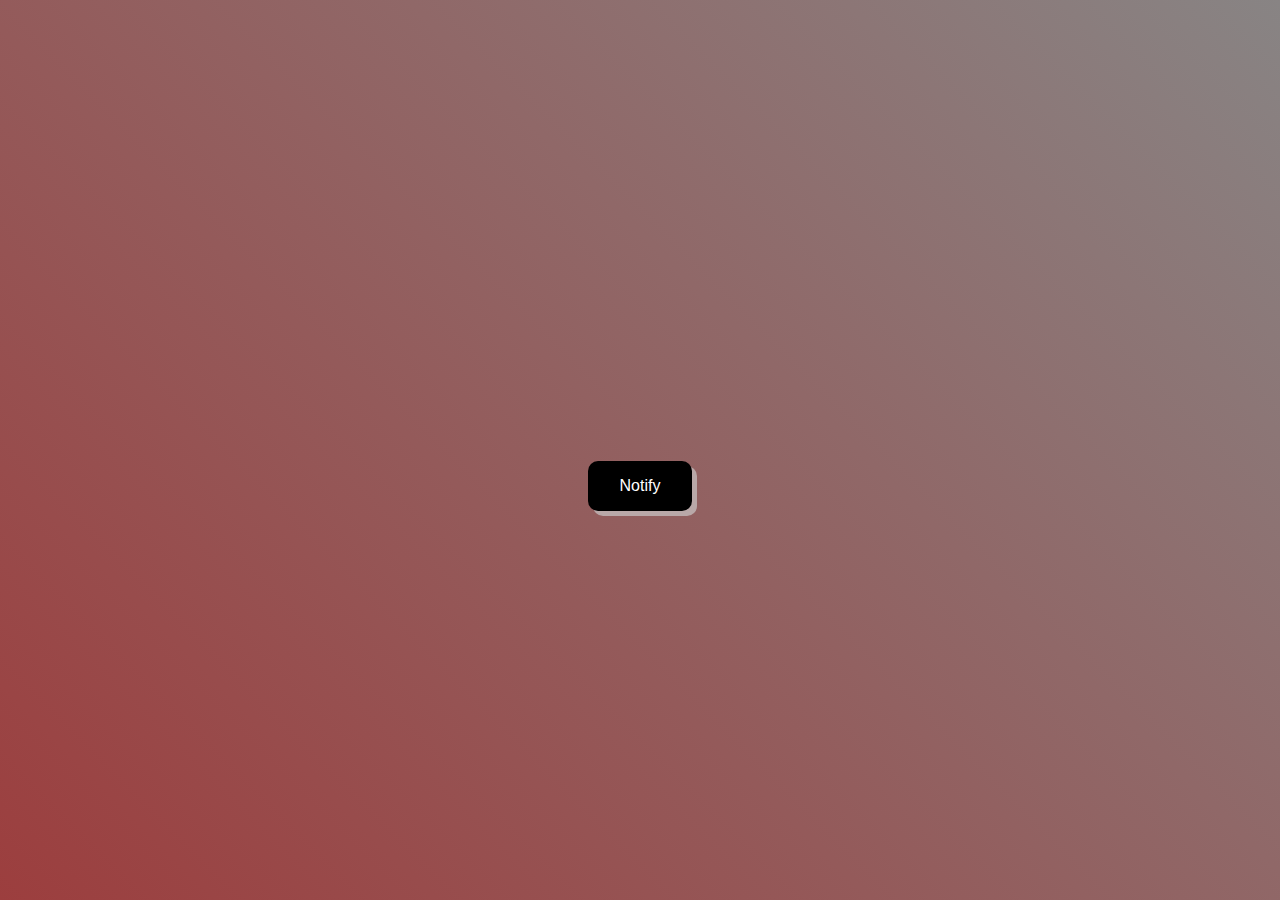
<file: Project2/index.html>
<!DOCTYPE html>
<html lang="en">
<head>
    <meta charset="UTF-8">
    <meta name="viewport" content="width=device-width, initial-scale=1.0">
    <title>Document</title>
    <link rel="stylesheet" href="./Style/style.css">
    <link rel="stylesheet" href="https://cdnjs.cloudflare.com/ajax/libs/font-awesome/6.5.1/css/all.min.css" integrity="sha512-DTOQO9RWCH3ppGqcWaEA1BIZOC6xxalwEsw9c2QQeAIftl+Vegovlnee1c9QX4TctnWMn13TZye+giMm8e2LwA==" crossorigin="anonymous" referrerpolicy="no-referrer" />
</head>
<body>
    <div class="container" id="_container">
        <div class="notification" id="_notification"></div>
        <button type="button" class="button" id="_button">Notify</button>   
    </div>
    
    <script src="./JS/function.js"></script>
    
</body>
</html>
</file>
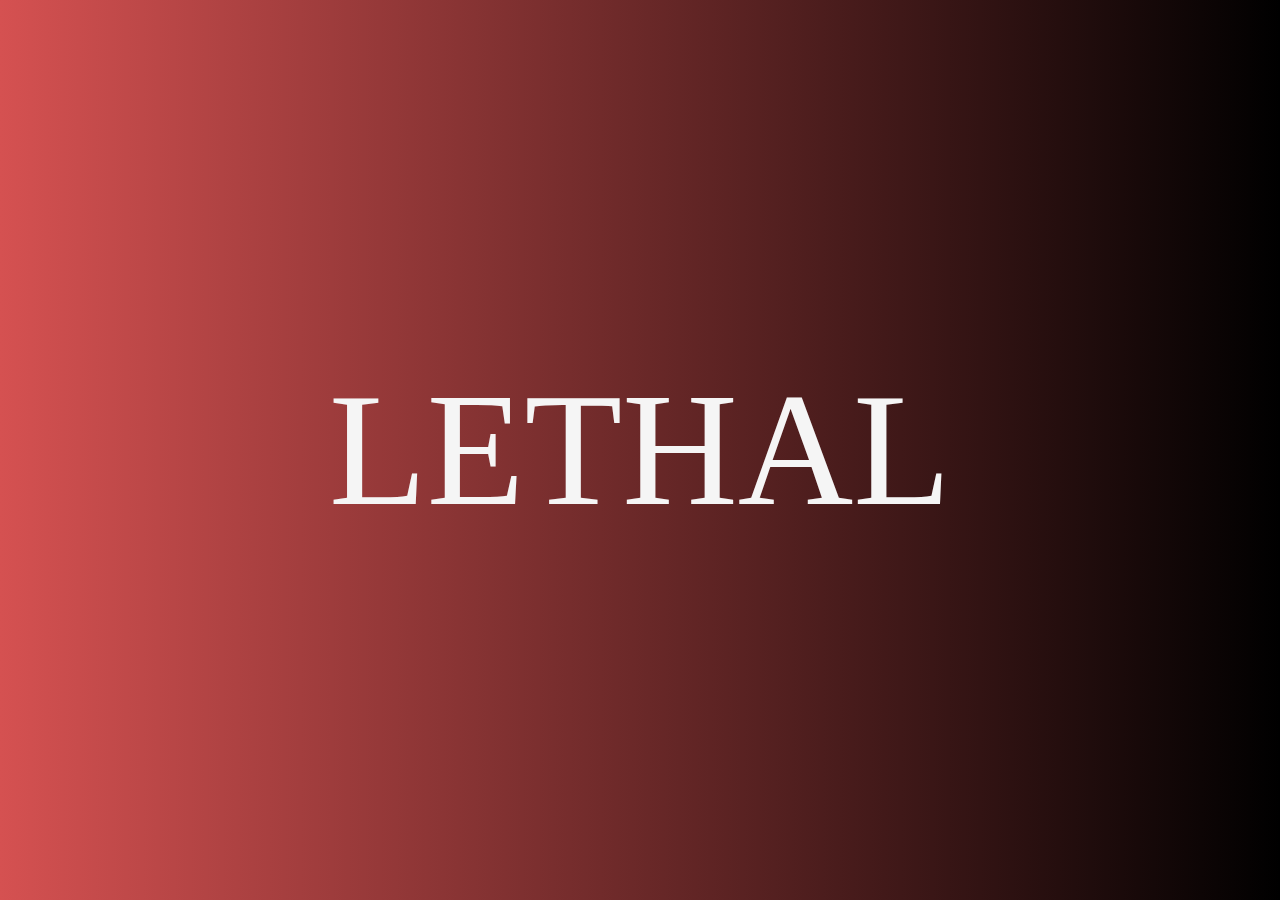
<file: Project3/index.html>
<!DOCTYPE html>
<html lang="en">
<head>
    <meta charset="UTF-8">
    <meta name="viewport" content="width=device-width, initial-scale=1.0">
    <title>Illumination effect</title>
    <link rel="stylesheet" href="./Style/style.css">
</head>
<body>
    <div class="container">
        <div class="word">LETHAL</div>
    </div> 

    <span class="illumination"></span>
    <script src="./JS/script.js"></script>
</body>
</html>
</file>
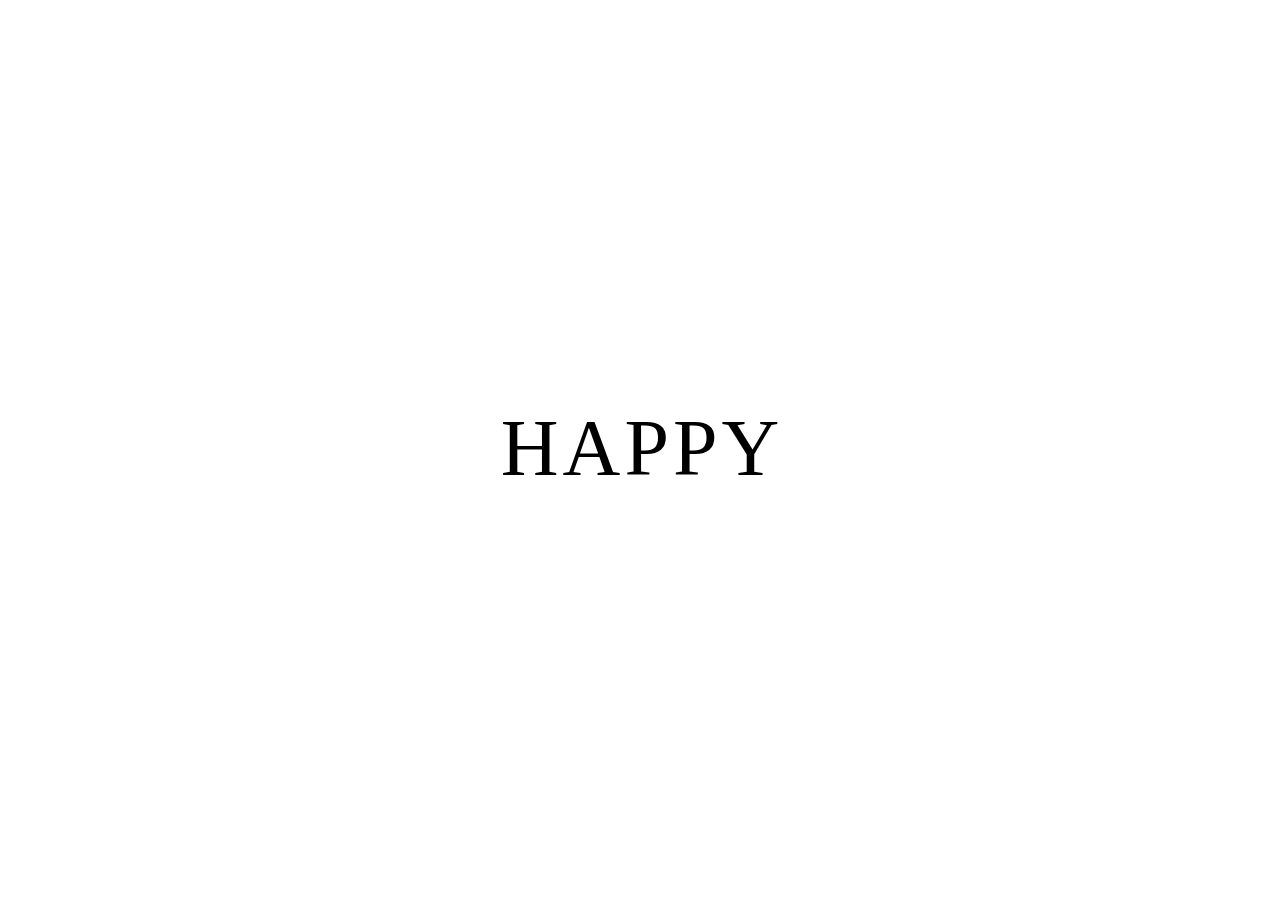
<file: Project4/index.html>
<!DOCTYPE html>
<html lang="en">
<head>
    <meta charset="UTF-8">
    <meta name="viewport" content="width=device-width, initial-scale=1.0">
    <title>Document</title>
    <link rel="stylesheet" href="./Style/style.css">
</head>
<body>
    <div class="letters" id="_letters">
        <span class="letter" id="_letter">H</span>
        <span class="letter" id="_letter">A</span>
        <span class="letter" id="_letter">P</span>
        <span class="letter" id="_letter">P</span>
        <span class="letter" id="_letter">Y</span>
    </div>
    <script src="./JS/function.js"></script>
    
</body>
</html>
</file>
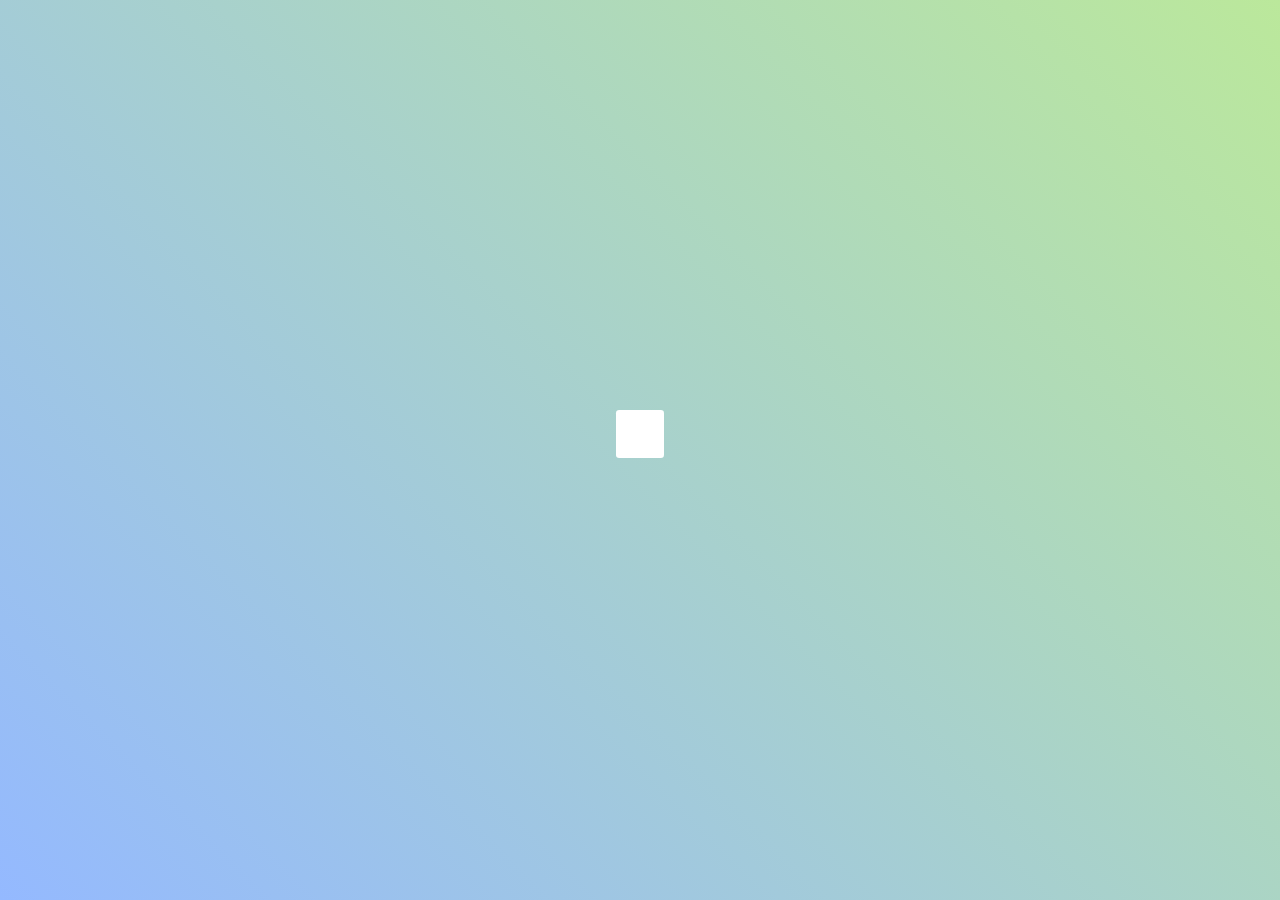
<file: Project5/index.html>
<!DOCTYPE html>
<html lang="en">
<head>
    <meta charset="UTF-8">
    <meta name="viewport" content="width=device-width, initial-scale=1.0">
    <title>SEARCH</title>
    <link rel="stylesheet" href="./Style/style.css">
    <link rel="stylesheet" href="https://cdnjs.cloudflare.com/ajax/libs/font-awesome/6.5.1/css/all.min.css" integrity="sha512-DTOQO9RWCH3ppGqcWaEA1BIZOC6xxalwEsw9c2QQeAIftl+Vegovlnee1c9QX4TctnWMn13TZye+giMm8e2LwA==" crossorigin="anonymous" referrerpolicy="no-referrer" />
</head>
<body>
    
    <div class="container" id="_container">
        <input type="text" name="" id="_search" class="search" placeholder="Type to Search" aria-label="">
        <button type="button" id="_button">
            <i class="fas fa-search fa-2x" id="_searchIcon" ></i>
            <i class="fas fa-times" id="_closeIcon"></i>
        </button>
    </div>
    
    <script src="./JS/script.js"></script>
</body>
</html>
</file>
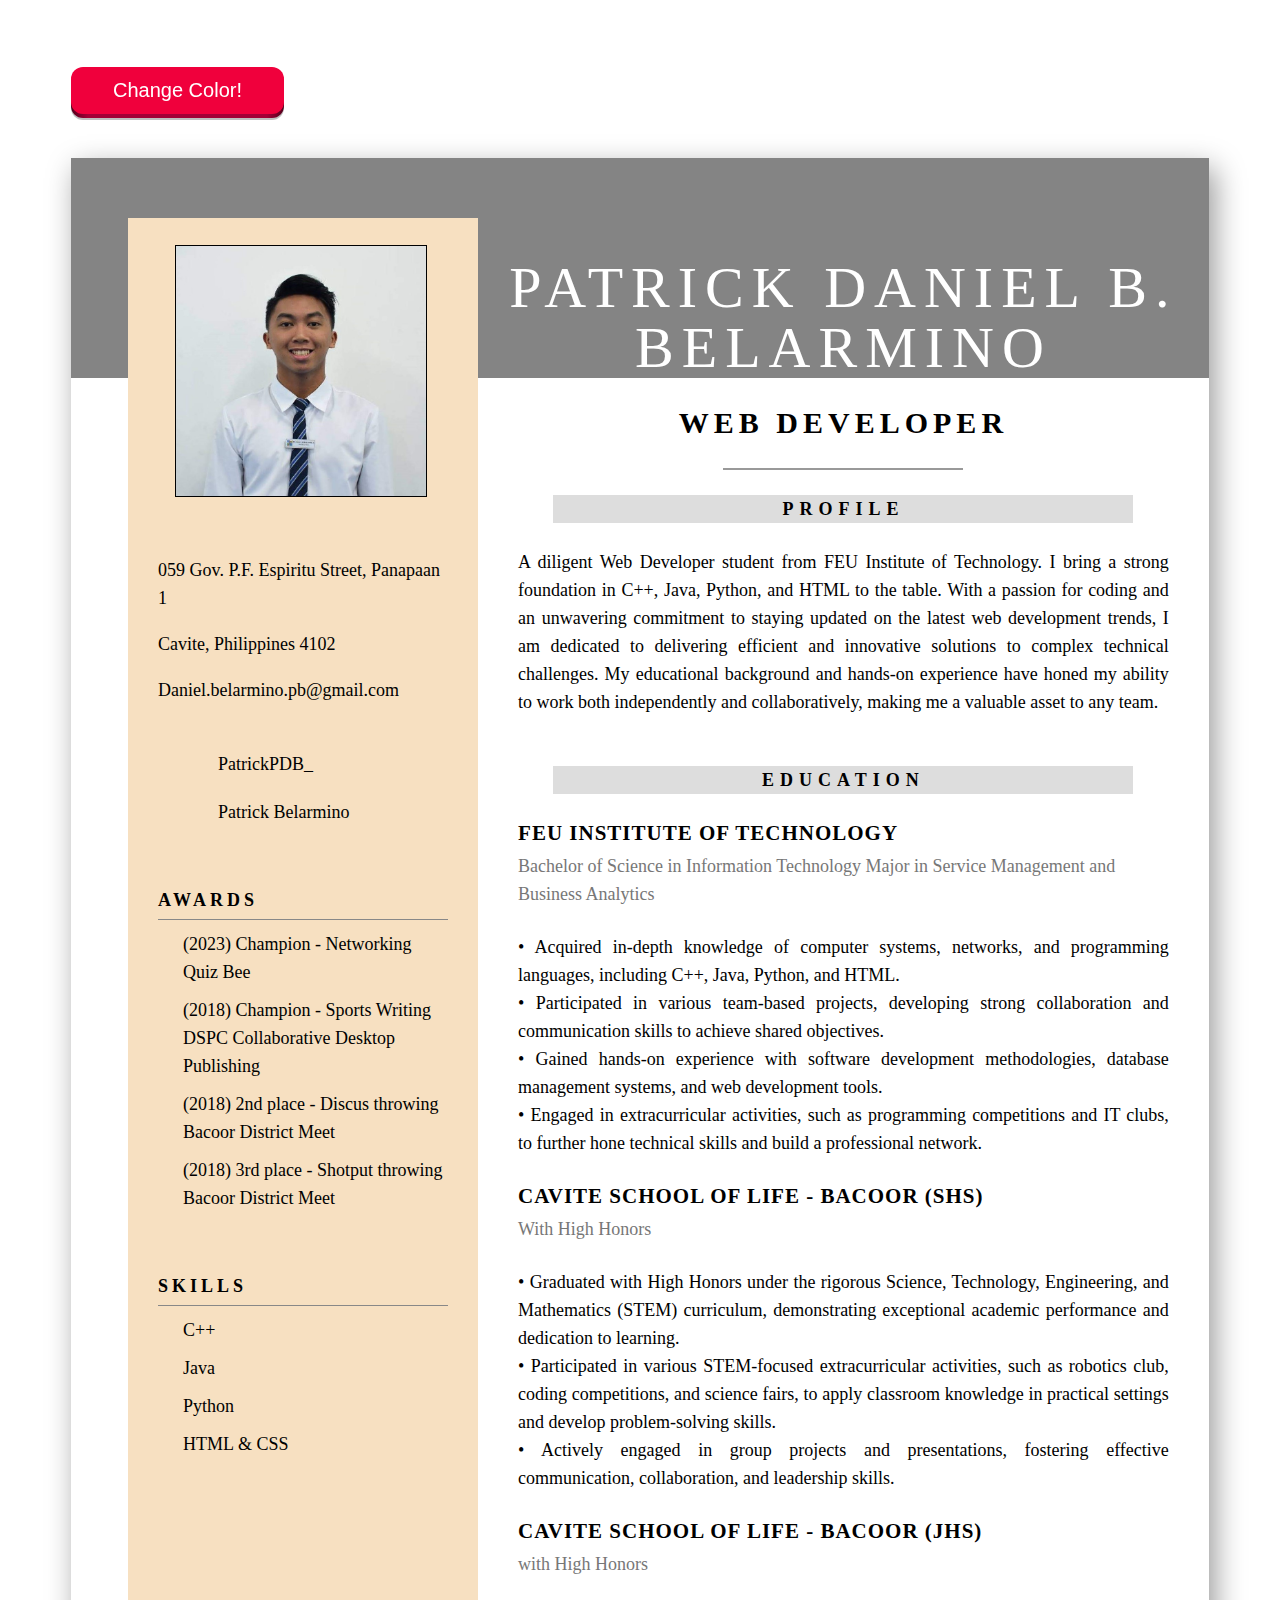
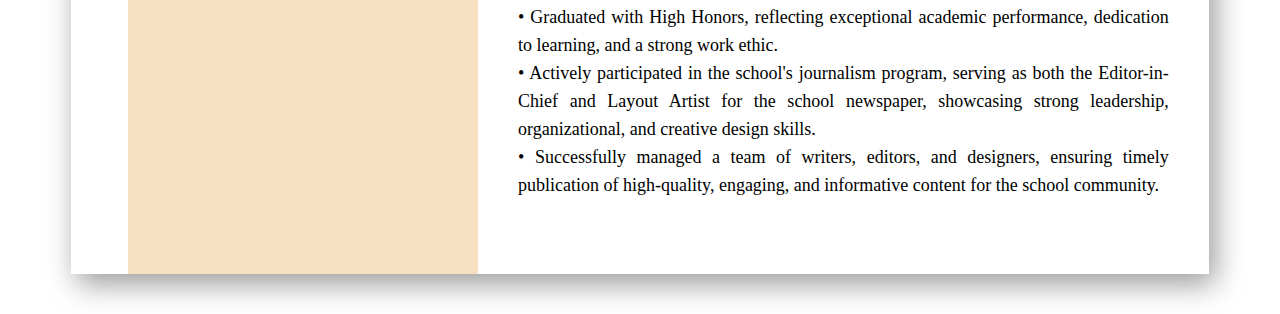
<file: Project6/index.html>
<!DOCTYPE html>
<html lang="en" >
<head>
  <meta charset="UTF-8">
  <title>Change Color - Resume</title>
  <link rel="stylesheet" href="./Style/style.css">
</head>
<body>
    
    <button id="button-82-pushable" role="button" onclick="changeBackgroundColor()">
        <span class="button-82-shadow"></span>
        <span class="button-82-edge"></span>
        <span class="button-82-front text">
        Change Color!
        </span>
    </button>

    <div class="pb page">
        <div class="pb top-bar">
            <div class="caps name"><div class="abs-center">PATRICK DANIEL B. BELARMINO</div></div>
        </div>
        <div class="side-bar">
            <div class="mugshot">
                <img src="./Assets/pic.jpg" class="responsive-image">
            </div>
            <p>059 Gov. P.F. Espiritu Street, Panapaan 1</p>
            <p>Cavite, Philippines 4102</p>
            <p>Daniel.belarmino.pb@gmail.com</p><br>
            <p class="pb social twitter">PatrickPDB_</p>
            <p class="pb social linked-in">Patrick Belarmino</p>
            <p class="pb caps side-header">Awards</p>
            <p class="pb list-thing">(2023) Champion - Networking Quiz Bee</p>
            <p class="pb list-thing">(2018) Champion - Sports Writing DSPC Collaborative Desktop Publishing</p>
            <p class="pb list-thing">(2018) 2nd place - Discus throwing Bacoor District Meet</p>
            <p class="pb list-thing">(2018) 3rd place - Shotput throwing Bacoor District Meet</p>
            <p class="pb caps side-header">Skills</p>
            <p class="pb list-thing">C++</p>
            <p class="pb list-thing">Java</p>
            <p class="pb list-thing">Python</p>
            <p class="pb list-thing">HTML & CSS</p>
        </div>
        <div class="pb content-container">
            <h2 class="pb caps title">Web Developer</h2>
            <div class="pb separator"></div>
            <div class="pb caps greyed">Profile</div>
            <p class="long-margin">A diligent Web Developer student from FEU Institute of Technology. I bring a strong foundation in C++, Java, Python, and HTML to the table. With a passion for coding and an unwavering commitment to staying updated on the latest web development trends, I am dedicated to delivering efficient and innovative solutions to complex technical challenges. My educational background and hands-on experience have honed my ability to work both independently and collaboratively, making me a valuable asset to any team. </p>
            <div class="pb caps greyed">Education</div>

            <h3>FEU INSTITUTE OF TECHNOLOGY</h3>
            <p class="light">Bachelor of Science in Information Technology Major in Service Management and Business Analytics</p>
            <p class="justified">
                • Acquired in-depth knowledge of computer systems, networks, and programming languages, including C++, Java, Python, and HTML. <br>
                • Participated in various team-based projects, developing strong collaboration and communication skills to achieve shared objectives. <br>
                • Gained hands-on experience with software development methodologies, database management systems, and web development tools. <br>
                • Engaged in extracurricular activities, such as programming competitions and IT clubs, to further hone technical skills and build a professional network. <br> 
            </p>
            
            <h3>CAVITE SCHOOL OF LIFE - BACOOR (SHS)</h3>
            <p class="light">With High Honors</p>
            <p class="justified">
                • Graduated with High Honors under the rigorous Science, Technology, Engineering, and Mathematics (STEM) curriculum, demonstrating exceptional academic performance and dedication to learning. <br>
                • Participated in various STEM-focused extracurricular activities, such as robotics club, coding competitions, and science fairs, to apply classroom knowledge in practical settings and develop problem-solving skills. <br>
                • Actively engaged in group projects and presentations, fostering effective communication, collaboration, and leadership skills. <br>    
            </p>
            
            <h3>CAVITE SCHOOL OF LIFE - BACOOR (JHS)</h3>
            <p class="light">with High Honors</p>
            <p class="justified">
                • Graduated with High Honors, reflecting exceptional academic performance, dedication to learning, and a strong work ethic. <br>
                • Actively participated in the school's journalism program, serving as both the Editor-in-Chief and Layout Artist for the school newspaper, showcasing strong leadership, organizational, and creative design skills. <br>
                • Successfully managed a team of writers, editors, and designers, ensuring timely publication of high-quality, engaging, and informative content for the school community. <br>
            </p>
        </div>
    </div>
    <script src="./js/script.js"></script>
</body>
</html>
</file>
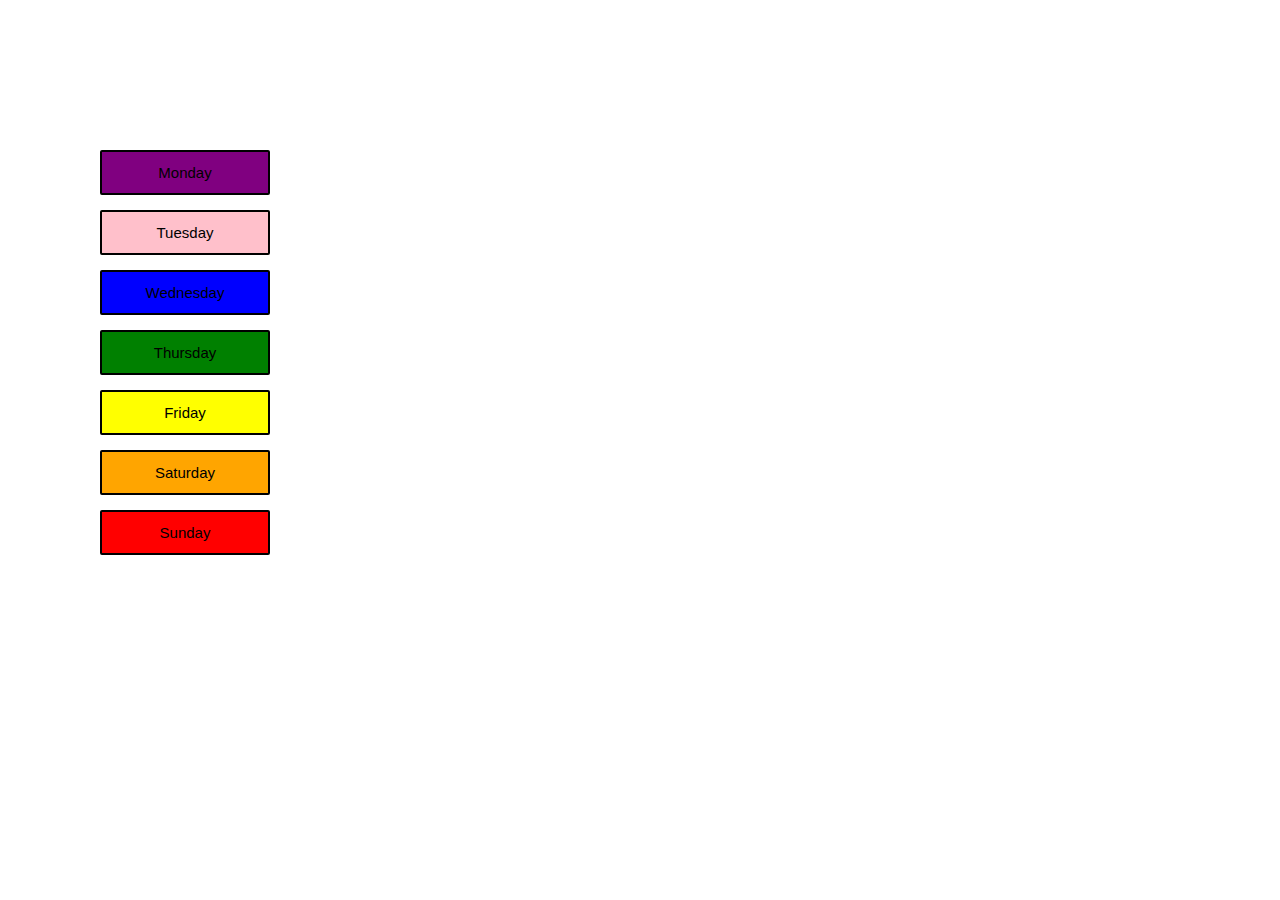
<file: Project7/index.html>
<!DOCTYPE html>
<html lang="en">
<head>
    <meta charset="UTF-8">
    <meta name="viewport" content="width=device-width, initial-scale=1.0">
    <title>TSA2 - Chipi Chipi ni Yasmin</title>
    <link rel="stylesheet" href="./Style/style.css">
</head>
<body>

    <div class="container">
        <div class="left">
            <button id="mon" class="day-button monday">Monday</button>
            <button id="tue" class="day-button tuesday">Tuesday</button>
            <button id="wed" class="day-button wednesday">Wednesday</button>
            <button id="thu" class="day-button thursday">Thursday</button>
            <button id="fri" class="day-button friday">Friday</button>
            <button id="sat" class="day-button saturday">Saturday</button>
            <button id="sun" class="day-button sunday">Sunday</button>

        </div>
        <div class="right">
            <div id="mon-square"></div>
            <div id="tue-square"></div>
            <div id="wed-square"></div>
            <div id="thu-square"></div>
            <div id="fri-square"></div>
            <div id="sat-square"></div>
            <div id="sun-square"></div>
        </div>
    </div>

    <script src="./JS/script.js"></script>

</body>
</html>
</file>
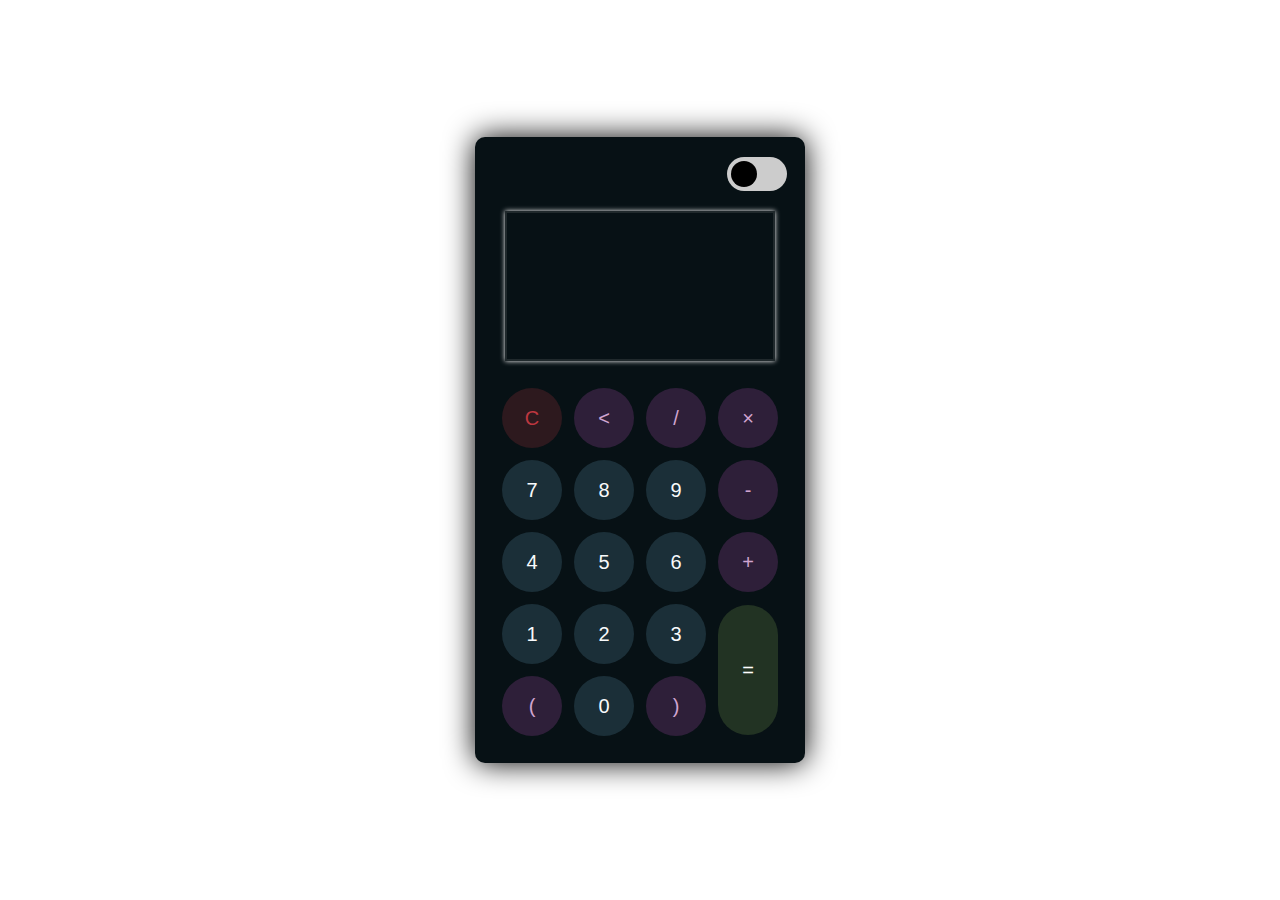
<file: Project8/index.html>
<!DOCTYPE html>
<html lang="en">
<head>
    <meta charset="UTF-8">
    <meta http-equiv="X-UA-Compatible" content="IE=edge">
    <meta name="viewport" content="width=device-width, initial-scale=1.0">
    <link rel="stylesheet" href="./Style/style.css">
    <title>TSA3 - BELARMINO</title>
</head>

<body>

    <div class="container">
        <div class="calculator dark">
            
            <label class="switch">
                <input type="checkbox" id="themeSwitch">
                <span class="slider"></span>
            </label>
              

            <div class="display-screen">
                <div id="display"></div>
            </div>

            <div class="buttons">

                <table>
                    <tr>
                        <td><button class="btn-operator" id="clear">C</button></td>
                        <td><button class="btn-operator" id="backspace"><</button></td>
                        <td><button class="btn-operator" id="/">/</button></td>
                        <td><button class="btn-operator" id="*">&times;</button></td>
                    </tr>
                    <tr>
                        <td><button class="btn-number" id="7">7</button></td>
                        <td><button class="btn-number" id="8">8</button></td>
                        <td><button class="btn-number" id="9">9</button></td>
                        <td><button class="btn-operator" id="-">-</button></td>
                    </tr>
                    <tr>
                        <td><button class="btn-number" id="4">4</button></td>
                        <td><button class="btn-number" id="5">5</button></td>
                        <td><button class="btn-number" id="6">6</button></td>
                        <td><button class="btn-operator" id="+">+</button></td>
                    </tr>
                    <tr>
                        <td><button class="btn-number" id="1">1</button></td>
                        <td><button class="btn-number" id="2">2</button></td>
                        <td><button class="btn-number" id="3">3</button></td>
                        <td rowspan="2"><button class="btn-equal" id="equal">=</button></td>
                    </tr>
                    <tr>
                        <td><button class="btn-operator" id="(">(</button></td>
                        <td><button class="btn-number" id="0">0</button></td>
                        <td><button class="btn-operator" id=")">)</button></td>
                    </tr>
                </table>

            </div>

        </div>

    </div>

    <script src="./JS/script.js"></script>

</body>
</html>
</file>
<file: Project2/Style/style.css>
*{
    margin: 0;
    padding: 0;
    box-sizing: border-box;
}

body{
    display:flex;
    justify-content: center;
    align-items: center;
    min-height: 100vh;
    background: linear-gradient(45deg, #9c3e3e, #888484);
}

.container{
    display: flex;
    justify-content: center;
    align-items: center;
    flex-direction: column;
}

.button{
    cursor: pointer;
    border: none;
    outline: none;
    background: black;
    font-size: 1rem;
    color: white;
    margin: 1rem;
    padding: 1rem 2rem;
    box-shadow: 5px 5px 0 rgb(185, 168, 168);
    z-index: 1;
    transition: 0.5s;
    text-align: center;
    border-radius: 10px;

    &:active{
        transform: translate(5%, 5%);
        box-shadow: 0px 0px 0 rgb(0, 0, 0);
    }
}

.notification{
    width: 10px;
    display: flex;
    justify-content: center;
    align-items: center;
    height: inherit;
    position: relative;
    color: transparent;

    &::after{
        width: 20px;
        height: 20px;
        border-radius: 50%;
        content: attr(data-count);
        color: white;
        display: flex;
        justify-content: center;
        align-items: center;
        background-color: crimson;
        position: absolute;
        top: -5px;
        right: -5px;
        transition: 0.3s;
        opacity: 0;
        transform: scale(.5);
    }

    &::before{
        content: "\f0f3";
        font-family: "font awesome 5 free";
        display: block;
        color: black;
        font-size: 3rem;
        margin-bottom: 1rem;
    }

    &.count::after{
        opacity: 1;
        transform: scale(1);
    }

    &.notify::before{
        animation: bell 1s ease-in-out;

    }
}

@keyframes bell {
    0%{
        transform: rotate(0deg);
    }
    25%{
        transform: rotate(15deg);
    }
    50%{
        transform: rotate(-15deg);
    }
    75%{
        transform: rotate(15deg);
    }
    100%{
        transform: rotate(0deg);
    }
}
</file>
<file: Project3/Style/style.css>
*{
    margin: 0;
    padding: 0;
    box-sizing: border-box;

}

.container {
    display: flex;
    justify-content: center;
    align-items: center;
    min-height: 100vh;
    background: linear-gradient(to right, rgb(213, 81, 81), black);
    position: relative;

    .word {
        color: whitesmoke;
        font-size: 10rem;
        cursor: none;
    }
}

.illumination {
    width: 100%;
    height: 100%;
    position: fixed;
    top: 0;
    left: 0;
    pointer-events: none;
    background: url('https://media.thenerdstash.com/wp-content/uploads/2023/11/Lethal-Company-Starter-Guide.jpg') no-repeat center center/cover; /* Replace 'your-image-url' with your image link */
    mask-image: radial-gradient(
        circle at var(--x) var(--y),
        transparent -5%,
        rgb(0, 0, 0) 20%
    );
}
</file>
<file: Project4/Style/style.css>
*{
    margin: 0;
    padding: 0;
    box-sizing: border-box;
}


body {
    display: flex;
    justify-content: center;
    align-items: center;
    min-height: 100vh;
    flex-direction: column;
    background-color: linear-gradient(45deg, #e66465, #9198e5);
}

.letters{
    perspective: 1000px;

    .letter{
        overflow: hidden;
        display: inline-block;
        user-select: none;
        line-height: 0.8;
        font-size: 5rem;

        &.active{
            animation: jump 2s ease-in-out;
            animation-fill-mode: backwards;
            transform-origin: bottom left;
        }
    }
}

@keyframes jump {
    0% {
        transform: translate(0,0) rotate(100deg);
    }

    25% {
        transform: scale(1) translate(0, -150px);
    }

    75% {
        transform: scale(2,1) translate(0, 200px);
    }

    100% {
        transform: translate(0,0) rotate(360deg);
    }

}
</file>
<file: Project5/Style/style.css>
*{
    margin: 0;
    padding: 0;
    box-sizing: border-box;
}

body{
    display: flex;
    justify-content: center;
    align-items: center;
    min-height: 100vh;
    background: linear-gradient(45deg, #94b9ff, #bbe89b);
    font-family: 'Times New Roman', Times, serif;
}

.container{
    position: relative;
    height: 5rem;

    .search{
        background: transparent;
        border: 0;
        transition: width 0.5s ease-in-out;
        /* Own Design */
        height: 3rem;
        width: 3rem;
        padding: 0.5rem;
        font-size: 1rem;
        border-radius: .2rem;
    }

    button{
        background-color: white;
        border: 0;
        cursor: pointer;
        position: absolute;
        top: 0;
        left: 0;
        height: 3rem;
        width: 3rem;
        transition: all 0.5s ease-in-out;
        outline: none;
        border-radius: .2rem;

        &.active{
            margin-left: 0.5rem;
        }

        .fa-times {
            opacity: 0;
            position: absolute;
            left: 50%;
            top: 50%;
            transform: translate(-50%);

            &.active {
                opacity: 1;
            }
        }

        .fa-search {
            opacity: 1;

            &.active {
                opacity: 0;
            }
        }
        
    }

    &.active{
        .search{
            width: 20rem;
        }

        button{
           transform: translate(20rem);
           background-color: rgb(206, 139, 22);
        }
    }
}
</file>
<file: Project6/Style/style.css>
* {
    box-sizing: border-box;
    
  }
  
.pb {
display: block;
position: relative;
margin: auto;
}

.abs-center {
display: false;
position: absolute;
margin: false;
top: 50%;
left: 50%;
right: false;
bottom: false;
transform: translate(-50%, -50%);
text-align: center;
width: 88%;
}

body {
font-family: 'Open Sans';
font-size: 18px;
letter-spacing: 0px;
font-weight: 400;
line-height: 28px;
background-size: cover;
}


.caps {
text-transform: uppercase;
}

.justified {
text-align: justify;
}

p.light {
color: #777;
}

h2 {
font-family: 'Open Sans';
font-size: 30px;
letter-spacing: 5px;
font-weight: 600;
line-height: 40px;
color: #000;
}

h3 {
font-family: 'Open Sans';
font-size: 21px;
letter-spacing: 1px;
font-weight: 600;
line-height: 28px;
color: #000;
}

.page {
width: 90%;
max-width: 1200px;
margin: 40px auto;
background-color: #ffffff;
box-shadow: 6px 10px 28px 0px rgba(0,0,0,0.4);
}

.top-bar {
height: 220px;
background-color: #848484;
color: #fff;
}

.name {
display: false;
position: absolute;
margin: false;
top: false;
left: calc(350px + 5%);
right: 0;
bottom: 0;
height: 120px;
text-align: center;
font-family: 'Raleway';
font-size: 58px;
letter-spacing: 8px;
font-weight: 100;
line-height: 60px;
}

.name div {
width: 94%;
}

.side-bar {
display: false;
position: absolute;
margin: false;
top: 60px;
left: 5%;
right: false;
bottom: 0;
width: 350px;
background-color: #f7e0c1;
padding: 320px 30px 50px;
}

.mugshot {
display: false;
position: absolute;
margin: false;
top: 50px;
left: 70px;
right: false;
bottom: false;
height: 210px;
width: 210px;
}

.mugshot {
margin: -23px;
}

.social {
padding-left: 60px;
margin-bottom: 20px;
cursor: pointer;
}

.social:before {
content: "";
display: false;
position: absolute;
margin: false;
top: -4px;
left: 10px;
right: false;
bottom: false;
height: 35px;
width: 35px;
background-size: cover !important;
}

.social.twitter:before {
background: url("https://cdn3.iconfinder.com/data/icons/social-media-2026/60/Socialmedia_icons_Twitter-07-128.png") center no-repeat;
}

.social.linked-in:before {
background: url("https://cdn3.iconfinder.com/data/icons/social-media-2026/60/Socialmedia_icons_LinkedIn-128.png") center no-repeat;
}

.side-header {
font-family: 'Open Sans';
font-size: 18px;
letter-spacing: 4px;
font-weight: 600;
line-height: 28px;
margin: 60px auto 10px;
padding-bottom: 5px;
border-bottom: 1px solid #888;
}

.list-thing {
padding-left: 25px;
margin-bottom: 10px;
}

.content-container {
margin-right: 0;
width: calc(95% - 350px);
padding: 25px 40px 50px;
}

.content-container > * {
margin: 0 auto 25px;
}

.content-container > h3 {
margin: 0 auto 5px;
}

.content-container > p.long-margin {
margin: 0 auto 50px;
text-align: justify;
}

.title {
width: 80%;
text-align: center;
}

.separator {
width: 240px;
height: 2px;
background-color: #999;
}

.greyed {
background-color: #ddd;
width: 100%;
max-width: 580px;
text-align: center;
font-family: 'Open Sans';
font-size: 18px;
letter-spacing: 6px;
font-weight: 600;
line-height: 28px;
}          

.responsive-image {
max-width: 120%;
height: 120%;
border: 1px solid #000;  
}

button{
    margin-top: 5%;
    left: 5%;
    text-align: center;
    display: inline-block;
}

#button-82-pushable {
  position: relative;
  border: none;
  background: transparent;
  padding: 0;
  cursor: pointer;
  outline-offset: 4px;
  transition: filter 250ms;
  user-select: none;
  -webkit-user-select: none;
  touch-action: manipulation;
}

.button-82-shadow {
  position: absolute;
  top: 0;
  left: 0;
  width: 100%;
  height: 100%;
  border-radius: 12px;
  background: hsl(0deg 0% 0% / 0.25);
  will-change: transform;
  transform: translateY(2px);
  transition:
    transform
    600ms
    cubic-bezier(.3, .7, .4, 1);
}

.button-82-edge {
  position: absolute;
  top: 0;
  left: 0;
  width: 100%;
  height: 100%;
  border-radius: 12px;
  background: linear-gradient(
    to left,
    hsl(340deg 100% 16%) 0%,
    hsl(340deg 100% 32%) 8%,
    hsl(340deg 100% 32%) 92%,
    hsl(340deg 100% 16%) 100%
  );
}

.button-82-front {
  display: block;
  position: relative;
  padding: 12px 27px;
  border-radius: 12px;
  font-size: 1.1rem;
  color: white;
  background: #f0003c;
  will-change: transform;
  transform: translateY(-4px);
  transition:
    transform
    600ms
    cubic-bezier(.3, .7, .4, 1);
}

@media (min-width: 768px) {
  .button-82-front {
    font-size: 1.25rem;
    padding: 12px 42px;
  }
}

#button-82-pushable:hover {
  filter: brightness(110%);
  -webkit-filter: brightness(110%);
}

#button-82-pushable:hover .button-82-front {
  transform: translateY(-6px) scale(1.15);
  transition:
    transform
    250ms
    cubic-bezier(.3, .7, .4, 1.5);
  color:#ff8001;
  background: black;
}

#button-82-pushable:active .button-82-front {
  transform: translateY(-2px);
  transition: transform 34ms;
}

#button-82-pushable:hover .button-82-shadow {
  transform: translateY(4px);
  transition:
    transform
    250ms
    cubic-bezier(.3, .7, .4, 1.5);
}

#button-82-pushable:active .button-82-shadow {
  transform: translateY(1px);
  transition: transform 34ms;
}

#button-82-pushable:focus:not(:focus-visible) {
  outline: none;
}
</file>
<file: Project7/Style/style.css>
:root {
    --transition-time: 2s ease-in-out;
    --default-position: absolute;
    --default-size: 300px;
    --default-border-width: 10px;
    --animation-timing: linear;
    --top-down: 400px;
    --top-up: -360px;
}

* {
    margin: 0;
    padding: 0;
}

body {
    width: 100%;
}

.container {
    position: relative;
    display: flex;
    padding: 150px 100px;
}

.left {
    margin-right: 200px;
}

.right {
    margin-left: 200px;
}

button {
    display: block;
    font-size: 15px;
    padding: 12px 40px;
    border-radius: 2px;
    border: 2px solid #000;
    width: 170px;
    text-align: center;
    margin-bottom: 15px;
    transition: transform .2s ease-in-out, box-shadow .2s ease-in-out; 
    font-weight: 500;
}

button:hover {
    transform: scale(1.1); 
    box-shadow: 0 12px 16px 0 rgba(0,0,0,0.24), 0 17px 50px 0 rgba(0,0,0,0.19);
}

.monday { background-color: purple; }
.tuesday { background-color: pink; }
.wednesday { background-color: blue; }
.thursday { background-color: green; }
.friday { background-color: yellow; }
.saturday { background-color: orange; }
.sunday { background-color: red; }

.mon-down, .tue-down, .wed-down, .thu-down, .fri-down, .sat-down, .sun-down,
.mon-up, .tue-up, .wed-up, .thu-up, .fri-up, .sat-up, .sun-up {
    position: var(--default-position);
    animation: var(--transition-time);
    animation-timing-function: var(--animation-timing);
    height: var(--default-size);
    width: var(--default-size);
    background-color: transparent;
}

.mon-down, .mon-up { 
    border: var(--default-border-width) solid purple; 
    --day-color: purple;
}

.tue-down, .tue-up { 
    border: var(--default-border-width) solid pink;
    --day-color: pink;
}

.wed-down, .wed-up { 
    border: var(--default-border-width) solid blue; 
    --day-color: blue;
}

.thu-down, .thu-up { 
    border: var(--default-border-width) solid green;
    --day-color: green; }
    
.fri-down, .fri-up { 
    border: var(--default-border-width) solid yellow;
    --day-color: yellow;
}

.sat-down, .sat-up { 
    border: var(--default-border-width) solid orange;
    --day-color: orange;
}

.sun-down, .sun-up { 
    border: var(--default-border-width) solid red; 
    --day-color: red;
}

.mon-down, .tue-down, .wed-down, .thu-down, .fri-down, .sat-down, .sun-down {
    top: var(--top-down);
    animation-name: appear;
}

.mon-up, .tue-up, .wed-up, .thu-up, .fri-up, .sat-up, .sun-up {
    top: var(--top-up);
    animation-name: hide;
}

@keyframes appear {
    0% { top: var(--top-up); background-color: var(--day-color); }
    50% { top: 80px; opacity: 80%; background-color: var(--day-color); }
    100% { top: var(--top-down); background-color: white; }
}

@keyframes hide {
    0% { top: var(--top-down); background-color: white; }
    50% { bottom: 80px; opacity: 80%; background-color: var(--day-color); }
    100% { top: var(--top-up); background-color: var(--day-color); }
}
</file>
<file: Project8/Style/style.css>
* {
    padding: 0;
    margin: 0;
    box-sizing: border-box;
    outline: 0;
    transition: all 0.5s ease;
}

body {
    font-family: sans-serif;
    animation: gradient 10s infinite;
    background-size: 100% 200%;
}

@keyframes gradient {
    0% {
        background-image: linear-gradient(to bottom right, rgb(222, 218, 236), rgb(247, 116, 197));
    }
    25% {
        background-image: linear-gradient(to top left, rgb(255, 255, 255), rgb(247, 116, 197));
    }
    25% {
        background-image: linear-gradient(to top right, rgb(255, 255, 255), rgb(247, 116, 197));
    }
    75% {
        background-image: linear-gradient(to bottom left, rgb(255, 255, 255), rgb(247, 116, 197));
    }
    100% {
        background-image: linear-gradient(to bottom right, rgb(222, 218, 236), rgb(247, 116, 197));
    }
}

.container {
    height: 100vh;
    width: 100vw;
    display: grid;
    place-items: center;
}

.calculator {
    position: relative;
    height: auto;
    width: auto;
    padding: 20px;
    border-radius: 10px;
    box-shadow: 0 0 30px #000;
}

.switch {
    position: relative;
    display: inline-block;
    width: 60px;
    height: 34px;
    left: 80%;
  }
  
.switch input { 
    opacity: 0;
    width: 0;
    height: 0;
}
  
.slider {
    position: absolute;
    cursor: pointer;
    top: 0;
    left: 0;
    right: 0;
    bottom: 0;
    background-color: #ccc;
    transition: .4s;
    border-radius: 34px;
}
  
.slider:before {
    position: absolute;
    content: "";
    height: 26px;
    width: 26px;
    left: 4px;
    bottom: 4px;
    background-color: rgb(0, 0, 0);
    transition: .4s;
    border-radius: 50%;
}
  
input:checked + .slider {
    background-color: #2b2929;
}
  
input:checked + .slider:before {
    transform: translateX(26px);
    background-color: rgb(235, 216, 17);
}
  

#display {
    padding: 10px;
    margin: 20px 10px;
    height: 150px;
    width: auto;
    max-width: 270px;
    display: flex;
    align-items: flex-end;
    justify-content: flex-end;
    font-size: 30px;
    overflow-x: scroll;
    border: 2px solid rgba(0, 0, 0, 0.1);
    box-shadow: 0 0 5px #000;
    
}

#display::-webkit-scrollbar {
    display: block;
    height: 3px;
}

button {
    height: 60px;
    width: 60px;
    border: 0;
    border-radius: 30px;
    margin: 5px;
    font-size: 20px;
    cursor: pointer;
    transition: all 200ms ease;
}

button:hover {
    transform: scale(1.1);
}

button#equal {
    height: 130px;
}

/* light theme */

.calculator {
    background-color: #fff;
}

.calculator button:hover {
    border: 2px solid #000000; 
}

.calculator #display {
    color: #0a1e23;
}

.calculator button#clear {
    background-color: #ffd5d8;
    color: #fc4552;
}

.calculator button.btn-number {
    background-color: #c3eaff;
    color: #000000;
}

.calculator button.btn-operator {
    background-color: #ffd0fb;
    color: #251e25;
  }
  
.calculator button.btn-equal {
    background-color: #adf9e7;
    color: #000;
}

  /* dark theme */

.calculator.dark {
    background-color: #071115;
}

.calculator.dark button:hover {
    border: 2px solid #ffffff; 
}
.calculator.dark #display {
    color: #f8fafb;
    border: 2px solid rgba(255, 255, 255, 0.1); 
    box-shadow: 0 0 5px #ffffff; 
}

.calculator.dark button#clear {
    background-color: #2d191e;
    color: #bd3740;
}

.calculator.dark button.btn-number {
    background-color: #1b2f38;
    color: #f8fafb;
}

.calculator.dark button.btn-operator {
    background-color: #2e1f39;
    color: #d1a5d0;
}
  
.calculator.dark button.btn-equal {
    background-color: #223323;
    color: #ffffff;
}
</file>
